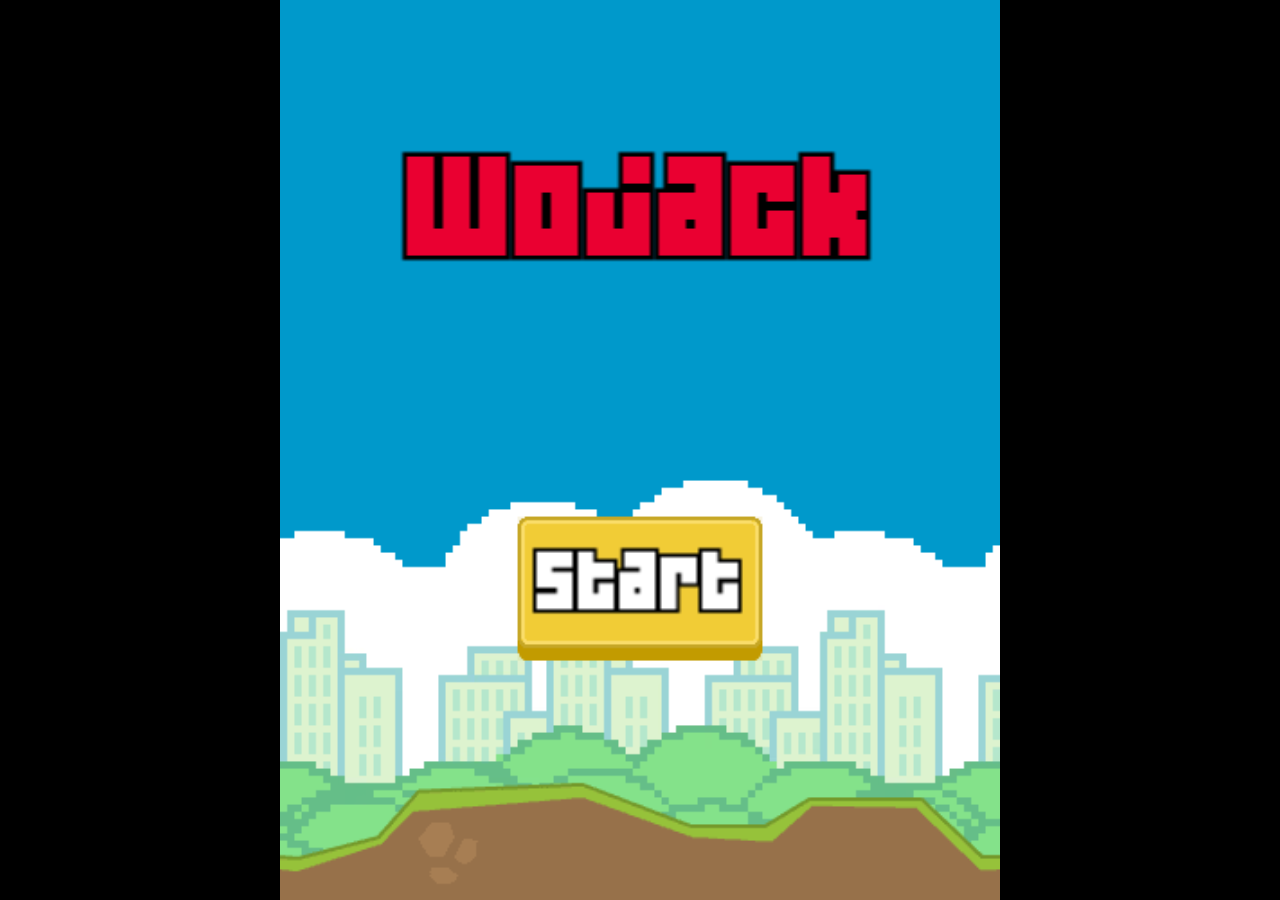
<file: Start_Game/index.html>
<!DOCTYPE html>
<html>
<head>
    <meta charset="UTF-8"/>
    <link rel="manifest" href="manifest.webmanifest">

    <meta name="apple-mobile-web-app-capable" content="yes">
    <meta name="apple-mobile-web-app-status-bar-style" content="black-translucent">

    <meta name="theme-color" content="#000000" />
    <meta name="viewport" content="width=device-width, initial-scale=1.0, maximum-scale=1.0, user-scalable=no" />

	<style>
		body {
			margin: 0;
			padding: 0;
			background-color: #000000;
            overflow: hidden;
		}
        #canvasArea {
            margin-left: auto;
            margin-right: auto;
            overflow: hidden;
        }

        
	</style>
    <!-- Libs and GDJS core files : -->
		<script src="libs/jshashtable.js" crossorigin="anonymous"></script>
	<script src="logger.js" crossorigin="anonymous"></script>
	<script src="gd.js" crossorigin="anonymous"></script>
	<script src="libs/rbush.js" crossorigin="anonymous"></script>
	<script src="AsyncTasksManager.js" crossorigin="anonymous"></script>
	<script src="inputmanager.js" crossorigin="anonymous"></script>
	<script src="jsonmanager.js" crossorigin="anonymous"></script>
	<script src="Model3DManager.js" crossorigin="anonymous"></script>
	<script src="ResourceLoader.js" crossorigin="anonymous"></script>
	<script src="ResourceCache.js" crossorigin="anonymous"></script>
	<script src="timemanager.js" crossorigin="anonymous"></script>
	<script src="polygon.js" crossorigin="anonymous"></script>
	<script src="runtimeobject.js" crossorigin="anonymous"></script>
	<script src="profiler.js" crossorigin="anonymous"></script>
	<script src="RuntimeInstanceContainer.js" crossorigin="anonymous"></script>
	<script src="runtimescene.js" crossorigin="anonymous"></script>
	<script src="scenestack.js" crossorigin="anonymous"></script>
	<script src="force.js" crossorigin="anonymous"></script>
	<script src="RuntimeLayer.js" crossorigin="anonymous"></script>
	<script src="layer.js" crossorigin="anonymous"></script>
	<script src="RuntimeCustomObjectLayer.js" crossorigin="anonymous"></script>
	<script src="timer.js" crossorigin="anonymous"></script>
	<script src="runtimewatermark.js" crossorigin="anonymous"></script>
	<script src="runtimegame.js" crossorigin="anonymous"></script>
	<script src="variable.js" crossorigin="anonymous"></script>
	<script src="variablescontainer.js" crossorigin="anonymous"></script>
	<script src="oncetriggers.js" crossorigin="anonymous"></script>
	<script src="runtimebehavior.js" crossorigin="anonymous"></script>
	<script src="SpriteAnimator.js" crossorigin="anonymous"></script>
	<script src="spriteruntimeobject.js" crossorigin="anonymous"></script>
	<script src="affinetransformation.js" crossorigin="anonymous"></script>
	<script src="CustomRuntimeObjectInstanceContainer.js" crossorigin="anonymous"></script>
	<script src="CustomRuntimeObject.js" crossorigin="anonymous"></script>
	<script src="CustomRuntimeObject2D.js" crossorigin="anonymous"></script>
	<script src="indexeddb.js" crossorigin="anonymous"></script>
	<script src="events-tools/commontools.js" crossorigin="anonymous"></script>
	<script src="events-tools/variabletools.js" crossorigin="anonymous"></script>
	<script src="events-tools/runtimescenetools.js" crossorigin="anonymous"></script>
	<script src="events-tools/inputtools.js" crossorigin="anonymous"></script>
	<script src="events-tools/objecttools.js" crossorigin="anonymous"></script>
	<script src="events-tools/cameratools.js" crossorigin="anonymous"></script>
	<script src="events-tools/soundtools.js" crossorigin="anonymous"></script>
	<script src="events-tools/storagetools.js" crossorigin="anonymous"></script>
	<script src="events-tools/stringtools.js" crossorigin="anonymous"></script>
	<script src="events-tools/windowtools.js" crossorigin="anonymous"></script>
	<script src="events-tools/networktools.js" crossorigin="anonymous"></script>
	<script src="splash/gd-logo-light.js" crossorigin="anonymous"></script>
	<script src="pixi-renderers/pixi.js" crossorigin="anonymous"></script>
	<script src="pixi-renderers/pixi-filters-tools.js" crossorigin="anonymous"></script>
	<script src="pixi-renderers/runtimegame-pixi-renderer.js" crossorigin="anonymous"></script>
	<script src="pixi-renderers/runtimescene-pixi-renderer.js" crossorigin="anonymous"></script>
	<script src="pixi-renderers/layer-pixi-renderer.js" crossorigin="anonymous"></script>
	<script src="pixi-renderers/pixi-image-manager.js" crossorigin="anonymous"></script>
	<script src="pixi-renderers/pixi-bitmapfont-manager.js" crossorigin="anonymous"></script>
	<script src="pixi-renderers/spriteruntimeobject-pixi-renderer.js" crossorigin="anonymous"></script>
	<script src="pixi-renderers/CustomRuntimeObject2DPixiRenderer.js" crossorigin="anonymous"></script>
	<script src="pixi-renderers/DebuggerPixiRenderer.js" crossorigin="anonymous"></script>
	<script src="pixi-renderers/loadingscreen-pixi-renderer.js" crossorigin="anonymous"></script>
	<script src="pixi-renderers/pixi-effects-manager.js" crossorigin="anonymous"></script>
	<script src="howler-sound-manager/howler.min.js" crossorigin="anonymous"></script>
	<script src="howler-sound-manager/howler-sound-manager.js" crossorigin="anonymous"></script>
	<script src="fontfaceobserver-font-manager/fontfaceobserver.js" crossorigin="anonymous"></script>
	<script src="fontfaceobserver-font-manager/fontfaceobserver-font-manager.js" crossorigin="anonymous"></script>
	<script src="Extensions/AnchorBehavior/anchorruntimebehavior.js" crossorigin="anonymous"></script>
	<script src="Extensions/BitmapText/bitmaptextruntimeobject-pixi-renderer.js" crossorigin="anonymous"></script>
	<script src="Extensions/BitmapText/bitmaptextruntimeobject.js" crossorigin="anonymous"></script>
	<script src="Extensions/DestroyOutsideBehavior/destroyoutsideruntimebehavior.js" crossorigin="anonymous"></script>
	<script src="Extensions/Leaderboards/leaderboardstools.js" crossorigin="anonymous"></script>
	<script src="Extensions/Leaderboards/sha256.js" crossorigin="anonymous"></script>
	<script src="Extensions/PanelSpriteObject/panelspriteruntimeobject-pixi-renderer.js" crossorigin="anonymous"></script>
	<script src="Extensions/PanelSpriteObject/panelspriteruntimeobject.js" crossorigin="anonymous"></script>
	<script src="Extensions/PlatformBehavior/platformerobjectruntimebehavior.js" crossorigin="anonymous"></script>
	<script src="Extensions/PlatformBehavior/platformruntimebehavior.js" crossorigin="anonymous"></script>
	<script src="Extensions/PlatformBehavior/platformtools.js" crossorigin="anonymous"></script>
	<script src="Extensions/PlayerAuthentication/playerauthenticationcomponents.js" crossorigin="anonymous"></script>
	<script src="Extensions/PlayerAuthentication/playerauthenticationtools.js" crossorigin="anonymous"></script>
	<script src="Extensions/TextInput/textinputruntimeobject-pixi-renderer.js" crossorigin="anonymous"></script>
	<script src="Extensions/TextInput/textinputruntimeobject.js" crossorigin="anonymous"></script>
	<script src="Extensions/TextObject/textruntimeobject-pixi-renderer.js" crossorigin="anonymous"></script>
	<script src="Extensions/TextObject/textruntimeobject.js" crossorigin="anonymous"></script>
	<script src="Extensions/TiledSpriteObject/tiledspriteruntimeobject-pixi-renderer.js" crossorigin="anonymous"></script>
	<script src="Extensions/TiledSpriteObject/tiledspriteruntimeobject.js" crossorigin="anonymous"></script>
	<script src="Extensions/TweenBehavior/TweenManager.js" crossorigin="anonymous"></script>
	<script src="Extensions/TweenBehavior/tweenruntimebehavior.js" crossorigin="anonymous"></script>
	<script src="gdjs-evtsext__ellipsemovement__ellipsemovement.js" crossorigin="anonymous"></script>
	<script src="gdjs-evtsext__flash__colortint-func.js" crossorigin="anonymous"></script>
	<script src="gdjs-evtsext__flash__flash.js" crossorigin="anonymous"></script>
	<script src="gdjs-evtsext__flash__istinted-func.js" crossorigin="anonymous"></script>
	<script src="gdjs-evtsext__flash__togglecolortint-func.js" crossorigin="anonymous"></script>
	<script src="gdjs-evtsext__flash__toggleeffect-func.js" crossorigin="anonymous"></script>
	<script src="gdjs-evtsext__flash__togglevisibility-func.js" crossorigin="anonymous"></script>
	<script src="gdjs-evtsext__leaderboarddialog__formattime-func.js" crossorigin="anonymous"></script>
	<script src="gdjs-evtsext__leaderboarddialog__isingameedition-func.js" crossorigin="anonymous"></script>
	<script src="gdjs-evtsext__leaderboarddialog__leaderboarddialog.js" crossorigin="anonymous"></script>
	<script src="gdjs-evtsext__leaderboarddialog__padstart-func.js" crossorigin="anonymous"></script>
	<script src="gdjs-evtsext__leaderboarddialog__tofixed-func.js" crossorigin="anonymous"></script>
	<script src="gdjs-evtsext__panelspritebutton__buttonfsm.js" crossorigin="anonymous"></script>
	<script src="gdjs-evtsext__panelspritebutton__isingameedition-func.js" crossorigin="anonymous"></script>
	<script src="gdjs-evtsext__panelspritebutton__panelspritebutton.js" crossorigin="anonymous"></script>
	<script src="object-capabilities/AnimatableBehavior.js" crossorigin="anonymous"></script>
	<script src="object-capabilities/EffectBehavior.js" crossorigin="anonymous"></script>
	<script src="object-capabilities/FlippableBehavior.js" crossorigin="anonymous"></script>
	<script src="object-capabilities/OpacityBehavior.js" crossorigin="anonymous"></script>
	<script src="object-capabilities/ResizableBehavior.js" crossorigin="anonymous"></script>
	<script src="object-capabilities/ScalableBehavior.js" crossorigin="anonymous"></script>
	<script src="object-capabilities/TextContainerBehavior.js" crossorigin="anonymous"></script>
	<script src="Extensions/Effects/drop-shadow-pixi-filter.js" crossorigin="anonymous"></script>
	<script src="Extensions/Effects/pixi-filters/filter-drop-shadow.js" crossorigin="anonymous"></script>
	<script src="Extensions/Effects/pixi-filters/filter-kawase-blur.js" crossorigin="anonymous"></script>
	<script src="code0.js" crossorigin="anonymous"></script>
	<script src="code1.js" crossorigin="anonymous"></script>
	<script src="data.js" crossorigin="anonymous"></script>


</head>
<body>

    
	<script>

    (function() {
        //Initialization
        var game = new gdjs.RuntimeGame(gdjs.projectData, {});

        //Create a renderer
        game.getRenderer().createStandardCanvas(document.body);

        //Bind keyboards/mouse/touch events
        game.getRenderer().bindStandardEvents(game.getInputManager(), window, document);

        //Load all assets and start the game
        game.loadAllAssets(function() {
            game.startGameLoop();
        });
    })();

	</script>
</body>
</html>
</file>
